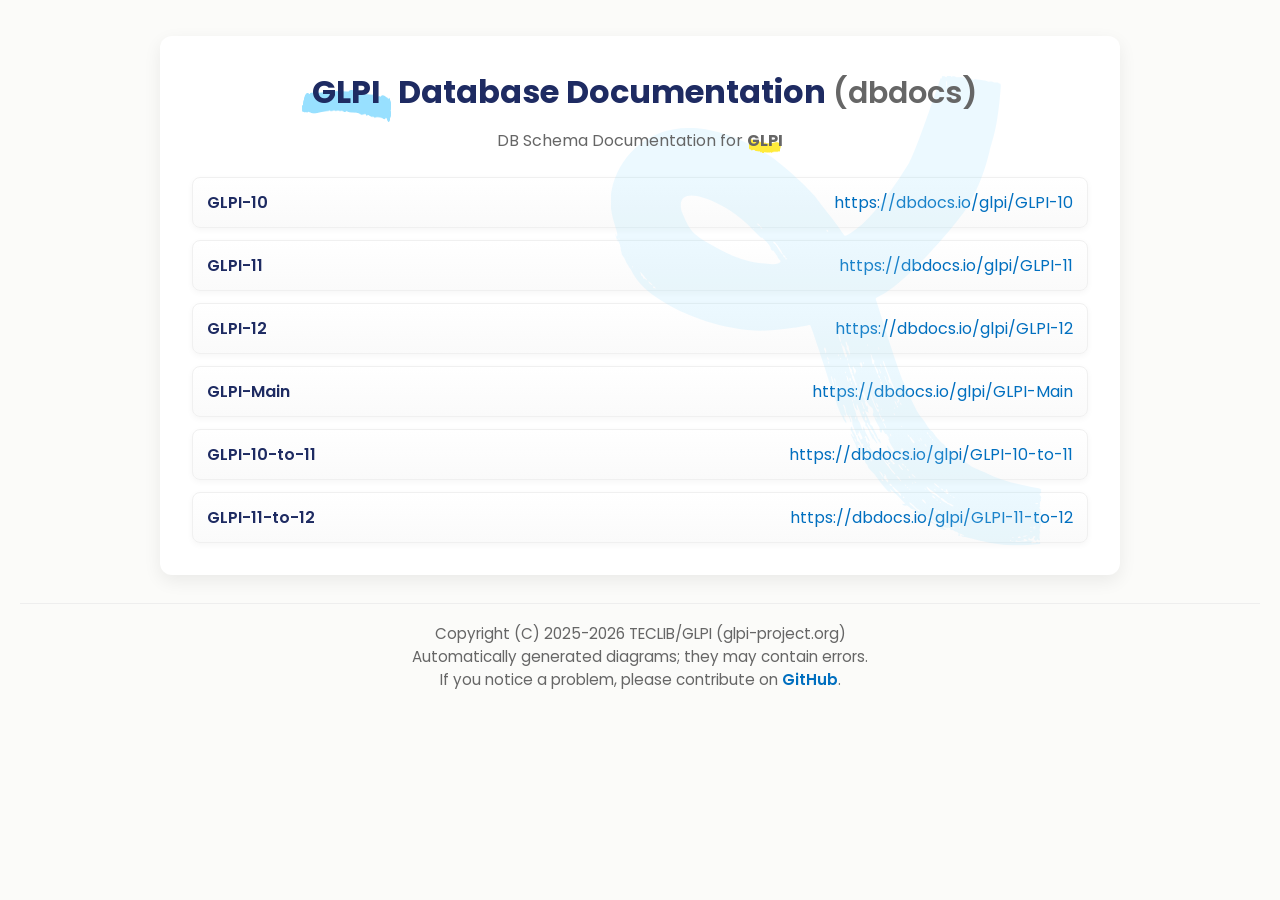
<file: docs/index.html>
<!DOCTYPE html>
<html lang="fr">
<head>
    <meta charset="utf-8" />
    <meta name="viewport" content="width=device-width,initial-scale=1" />
    <title>GLPI Database Documentation (dbdocs)</title>
    <link rel="preconnect" href="https://fonts.googleapis.com">
    <link rel="preconnect" href="https://fonts.gstatic.com" crossorigin>
    <link href="https://fonts.googleapis.com/css2?family=Poppins:wght@400;500;600;700&display=swap" rel="stylesheet">
    <link rel="stylesheet" href="styles.css">
</head>
<body>
    <div class="container">
        <header>
            <h1><span class="highlight-glpi">GLPI</span> Database Documentation <span class="muted">(dbdocs)</span></h1>
            <p class="subtitle">DB Schema Documentation for <strong>GLPI</strong></p>
        </header>

        <section class="links">
            <div class="links-list">
                <div class="link-row"><div class="link-title">GLPI-10</div><div class="link-url"><a href="https://dbdocs.io/glpi/GLPI-10" target="_blank">https://dbdocs.io/glpi/GLPI-10</a></div></div>
<div class="link-row"><div class="link-title">GLPI-11</div><div class="link-url"><a href="https://dbdocs.io/glpi/GLPI-11" target="_blank">https://dbdocs.io/glpi/GLPI-11</a></div></div>
<div class="link-row"><div class="link-title">GLPI-12</div><div class="link-url"><a href="https://dbdocs.io/glpi/GLPI-12" target="_blank">https://dbdocs.io/glpi/GLPI-12</a></div></div>
<div class="link-row"><div class="link-title">GLPI-Main</div><div class="link-url"><a href="https://dbdocs.io/glpi/GLPI-Main" target="_blank">https://dbdocs.io/glpi/GLPI-Main</a></div></div>
<div class="link-row"><div class="link-title">GLPI-10-to-11</div><div class="link-url"><a href="https://dbdocs.io/glpi/GLPI-10-to-11" target="_blank">https://dbdocs.io/glpi/GLPI-10-to-11</a></div></div>
<div class="link-row"><div class="link-title">GLPI-11-to-12</div><div class="link-url"><a href="https://dbdocs.io/glpi/GLPI-11-to-12" target="_blank">https://dbdocs.io/glpi/GLPI-11-to-12</a></div></div>
            </div>
        </section>
    </div>
</body>
        <footer class="site-footer">
            <p class="copyright">Copyright (C) 2025-2026 TECLIB/GLPI (glpi-project.org)</p>
            <p> Automatically generated diagrams; they may contain errors.<br />
            If you notice a problem, please contribute on
            <a href="https://github.com/glpi-project/dbdocs" target="_blank">GitHub</a>.
            </p>
        </footer>
</html>
</file>
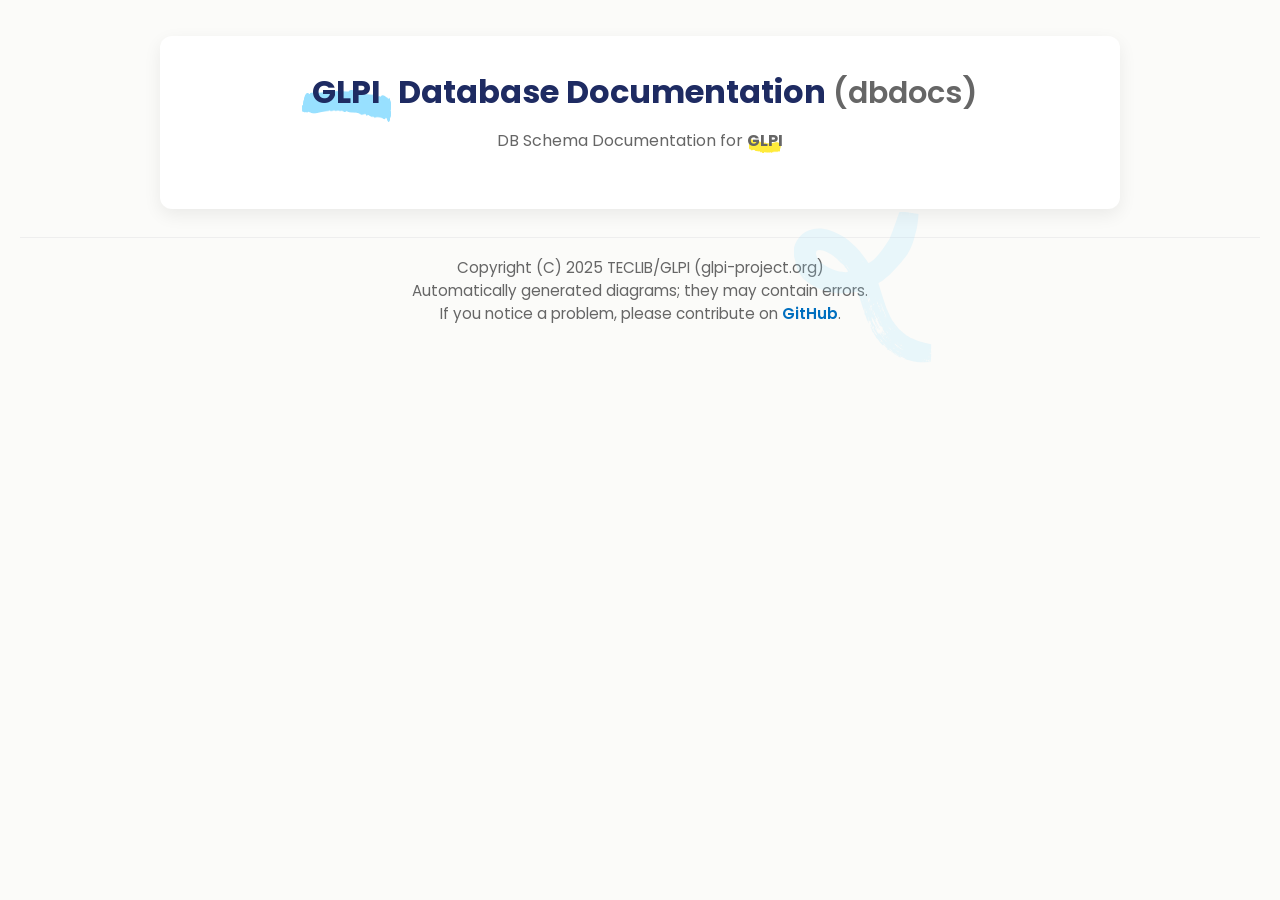
<file: website/src/index.template.html>
<!DOCTYPE html>
<html lang="fr">
<head>
    <meta charset="utf-8" />
    <meta name="viewport" content="width=device-width,initial-scale=1" />
    <title>GLPI Database Documentation (dbdocs)</title>
    <link rel="preconnect" href="https://fonts.googleapis.com">
    <link rel="preconnect" href="https://fonts.gstatic.com" crossorigin>
    <link href="https://fonts.googleapis.com/css2?family=Poppins:wght@400;500;600;700&display=swap" rel="stylesheet">
    <link rel="stylesheet" href="styles.css">
</head>
<body>
    <div class="container">
        <header>
            <h1><span class="highlight-glpi">GLPI</span> Database Documentation <span class="muted">(dbdocs)</span></h1>
            <p class="subtitle">DB Schema Documentation for <strong>GLPI</strong></p>
        </header>

        <section class="links">
            <div class="links-list">
                <!-- LINKS_LIST_ROWS -->
            </div>
        </section>
    </div>
</body>
        <footer class="site-footer">
            <p class="copyright">Copyright (C) 2025 TECLIB/GLPI (glpi-project.org)</p>
            <p> Automatically generated diagrams; they may contain errors.<br />
            If you notice a problem, please contribute on
            <a href="https://github.com/glpi-project/dbdocs" target="_blank">GitHub</a>.
            </p>
        </footer>
</html>
</file>
<file: docs/styles.css>
:root {
    --background-color: #fbfbf9;
    --text-primary: #2c3e50;
    --heading-color: rgb(30, 43, 98);
    --container-bg: white;
    --shadow-light: rgba(0, 0, 0, 0.07);
    --text-secondary: #666;
}

* { box-sizing: border-box; margin: 0; padding: 0; }
body {
    font-family: 'Poppins', system-ui, -apple-system, 'Segoe UI', Roboto, 'Helvetica Neue', Arial;
    background: var(--background-color);
    color: var(--text-primary);
    padding: 36px 20px;
}
.container {
    max-width: 960px;
    margin: 0 auto;
    background: var(--container-bg);
    border-radius: 12px;
    box-shadow: 0 6px 18px var(--shadow-light);
    padding: 32px;
    position: relative;

    &::before {
        content: '';
        position: absolute;
        top: -240px;
        right: -240px;
        width: 100%;
        height: 100%;
        background-image: url('assets/Vector.svg');
        background-repeat: no-repeat;
        background-position: left top;
        background-size: auto 80%;
        opacity: 0.18;
        transform: rotate(-90deg);
        transform-origin: center;
        pointer-events: none;
        z-index: 0;
    }
}
header { text-align: center; margin-bottom: 24px; }
header h1 { font-size: 2rem; color: var(--heading-color); margin-bottom: 6px; position: relative; z-index: 1; }
.highlight-glpi {
    display: inline-block;
    padding: 0 10px 6px;
    background-image: url('assets/Header_blue_marker.png');
    background-repeat: no-repeat;
    background-position: center bottom;
    background-size: 100% 60%;
}
.muted { font-weight: 600; color: var(--text-secondary); font-size: 0.95em; }
.subtitle { color: var(--text-secondary); position: relative; z-index: 1; }
.subtitle strong {
    background-image: url('assets/Header_yellow_marker.png');
    background-repeat: no-repeat;
    background-position: center bottom;
    background-size: 90% 60%;
    padding: 2px 8px -6px;
    display: inline-block;
}

.links-list { display: flex; flex-direction: column; gap: 12px; margin-top: 18px; }
.link-row {
    display: flex;
    align-items: center;
    justify-content: space-between;
    gap: 12px;
    padding: 12px 14px;
    border-radius: 8px;
    background: linear-gradient(180deg, rgba(255,255,255,0.98), rgba(250,250,250,0.98));
    box-shadow: 0 2px 6px rgba(0,0,0,0.04);
    border: 1px solid #f0f0f0;
}
.link-row .link-title { font-weight: 600; color: var(--heading-color); }
.link-row .link-url a { color: #006fbf; text-decoration: none; word-break: break-all; }
.link-row .link-url a:hover { text-decoration: underline; }

.footer-note { color: var(--text-secondary); font-size: 0.9em; margin-top: 20px; text-align: center; }

@media (max-width: 600px) {
    .container { padding: 20px; }
    header h1 { font-size: 1.4rem; }
}

@media (max-width: 640px) {
    .link-row { flex-direction: column; align-items: stretch; text-align: left; }
    .link-row .link-url { margin-top: 8px; }
}

/* Site footer */
.site-footer {
    margin-top: 28px;
    padding-top: 18px;
    border-top: 1px solid #eee;
    text-align: center;
    font-size: 0.95em;
    color: var(--text-secondary);
}
.site-footer a { color: #006fbf; text-decoration: none; font-weight: 600; }
.site-footer a:hover { text-decoration: underline; }
</file>
<file: website/src/styles.css>
:root {
    --background-color: #fbfbf9;
    --text-primary: #2c3e50;
    --heading-color: rgb(30, 43, 98);
    --container-bg: white;
    --shadow-light: rgba(0, 0, 0, 0.07);
    --text-secondary: #666;
}

* { box-sizing: border-box; margin: 0; padding: 0; }
body {
    font-family: 'Poppins', system-ui, -apple-system, 'Segoe UI', Roboto, 'Helvetica Neue', Arial;
    background: var(--background-color);
    color: var(--text-primary);
    padding: 36px 20px;
}
.container {
    max-width: 960px;
    margin: 0 auto;
    background: var(--container-bg);
    border-radius: 12px;
    box-shadow: 0 6px 18px var(--shadow-light);
    padding: 32px;
    position: relative;

    &::before {
        content: '';
        position: absolute;
        top: -240px;
        right: -240px;
        width: 100%;
        height: 100%;
        background-image: url('assets/Vector.svg');
        background-repeat: no-repeat;
        background-position: left top;
        background-size: auto 80%;
        opacity: 0.18;
        transform: rotate(-90deg);
        transform-origin: center;
        pointer-events: none;
        z-index: 0;
    }
}
header { text-align: center; margin-bottom: 24px; }
header h1 { font-size: 2rem; color: var(--heading-color); margin-bottom: 6px; position: relative; z-index: 1; }
.highlight-glpi {
    display: inline-block;
    padding: 0 10px 6px;
    background-image: url('assets/Header_blue_marker.png');
    background-repeat: no-repeat;
    background-position: center bottom;
    background-size: 100% 60%;
}
.muted { font-weight: 600; color: var(--text-secondary); font-size: 0.95em; }
.subtitle { color: var(--text-secondary); position: relative; z-index: 1; }
.subtitle strong {
    background-image: url('assets/Header_yellow_marker.png');
    background-repeat: no-repeat;
    background-position: center bottom;
    background-size: 90% 60%;
    padding: 2px 8px -6px;
    display: inline-block;
}

.links-list { display: flex; flex-direction: column; gap: 12px; margin-top: 18px; }
.link-row {
    display: flex;
    align-items: center;
    justify-content: space-between;
    gap: 12px;
    padding: 12px 14px;
    border-radius: 8px;
    background: linear-gradient(180deg, rgba(255,255,255,0.98), rgba(250,250,250,0.98));
    box-shadow: 0 2px 6px rgba(0,0,0,0.04);
    border: 1px solid #f0f0f0;
}
.link-row .link-title { font-weight: 600; color: var(--heading-color); }
.link-row .link-url a { color: #006fbf; text-decoration: none; word-break: break-all; }
.link-row .link-url a:hover { text-decoration: underline; }

.footer-note { color: var(--text-secondary); font-size: 0.9em; margin-top: 20px; text-align: center; }

@media (max-width: 600px) {
    .container { padding: 20px; }
    header h1 { font-size: 1.4rem; }
}

@media (max-width: 640px) {
    .link-row { flex-direction: column; align-items: stretch; text-align: left; }
    .link-row .link-url { margin-top: 8px; }
}

/* Site footer */
.site-footer {
    margin-top: 28px;
    padding-top: 18px;
    border-top: 1px solid #eee;
    text-align: center;
    font-size: 0.95em;
    color: var(--text-secondary);
}
.site-footer a { color: #006fbf; text-decoration: none; font-weight: 600; }
.site-footer a:hover { text-decoration: underline; }
</file>
